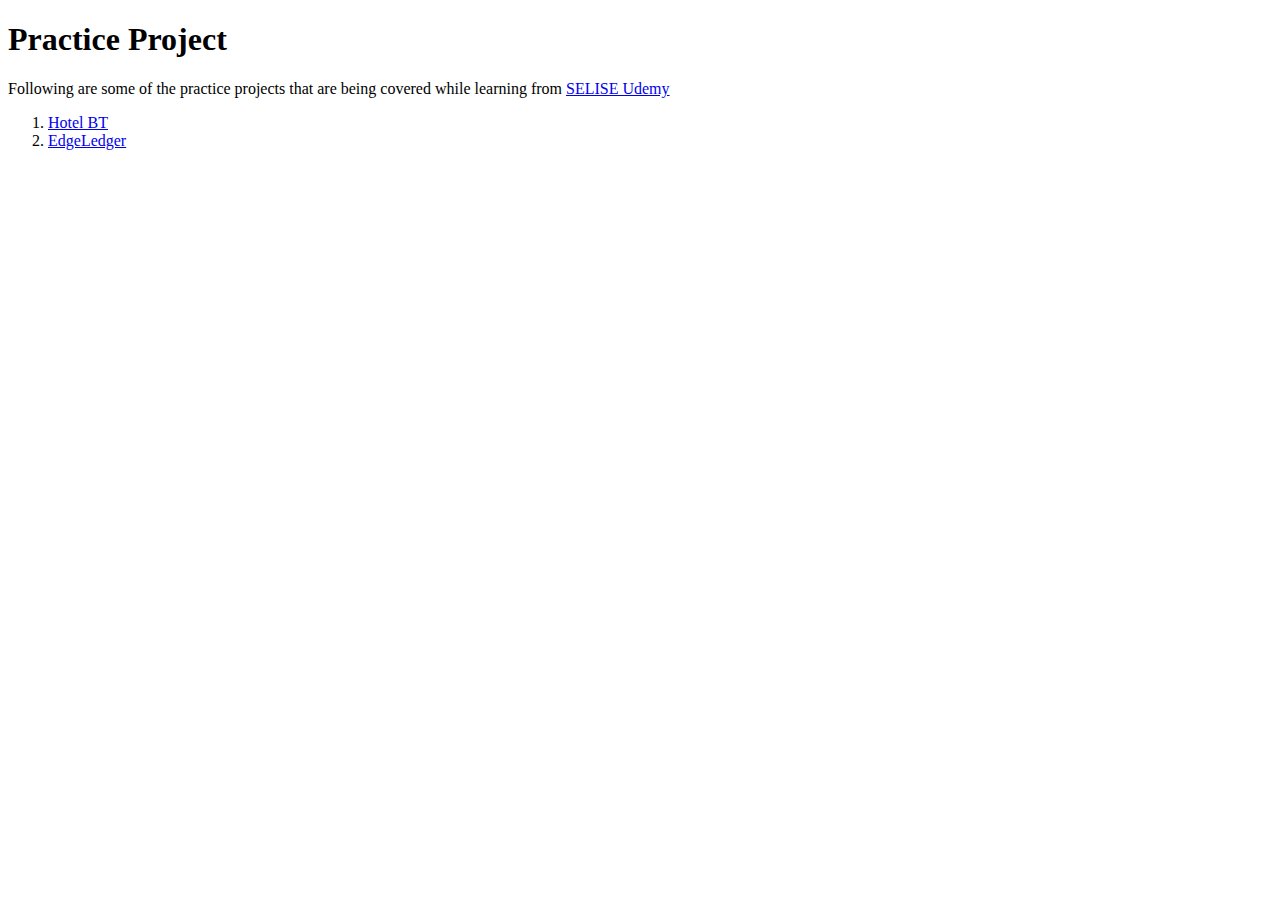
<file: index.html>
<!DOCTYPE html>
<html lang="en">
<head>
  <meta charset="UTF-8">
  <meta name="viewport" content="width=device-width, initial-scale=1.0">
  <title>Practice Projects</title>
</head>
<body>
  <h1>Practice Project</h1>
  <p>Following are some of the practice projects that are being covered while learning from <a href="https://selise.udemy.com/course/modern-html-css-from-the-beginning/learn/lecture/13285198#overview" target="_blank" rel="noopener noreferrer">SELISE Udemy</a></p>

  <ol>
    <li><a href="./pratice/index.html"> Hotel BT</a></li>
    <li><a href="./edgeleger/index.html"> EdgeLedger</a></li>
  </ol>
</body>
</html>
</file>
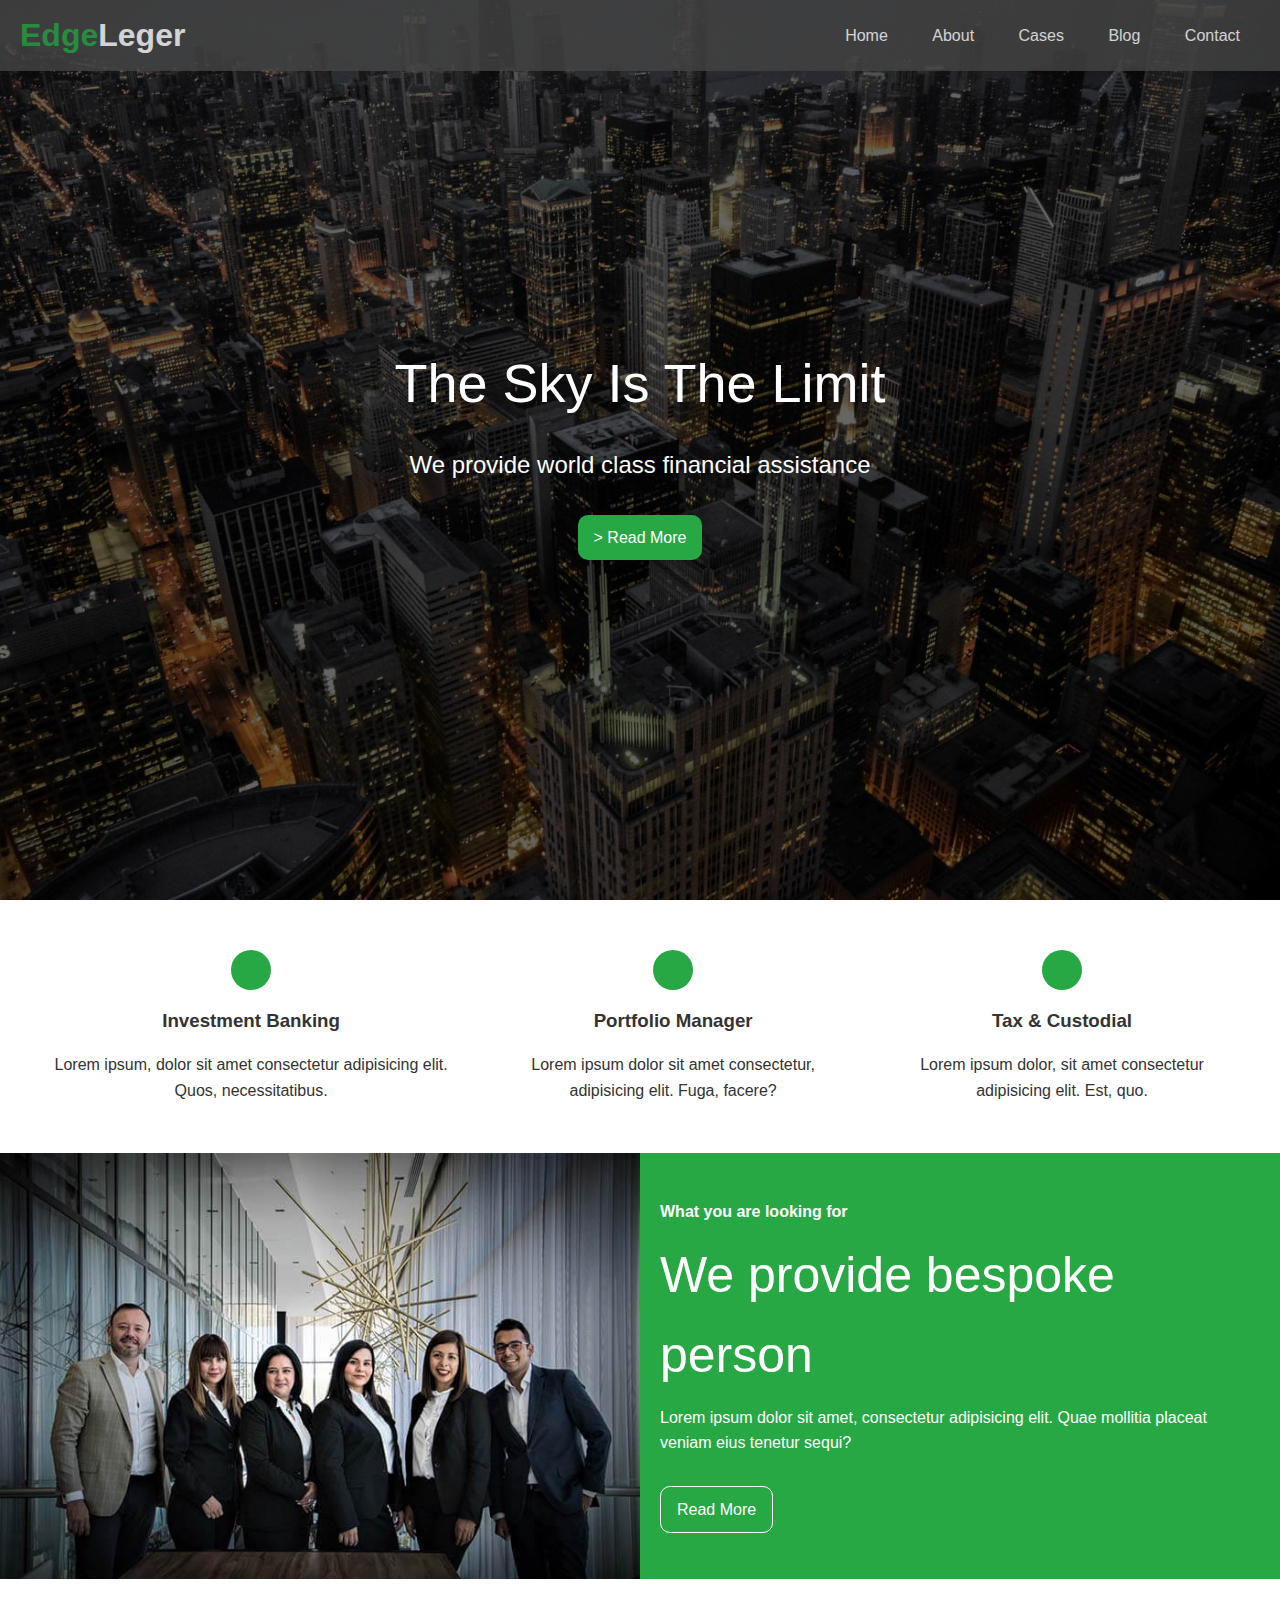
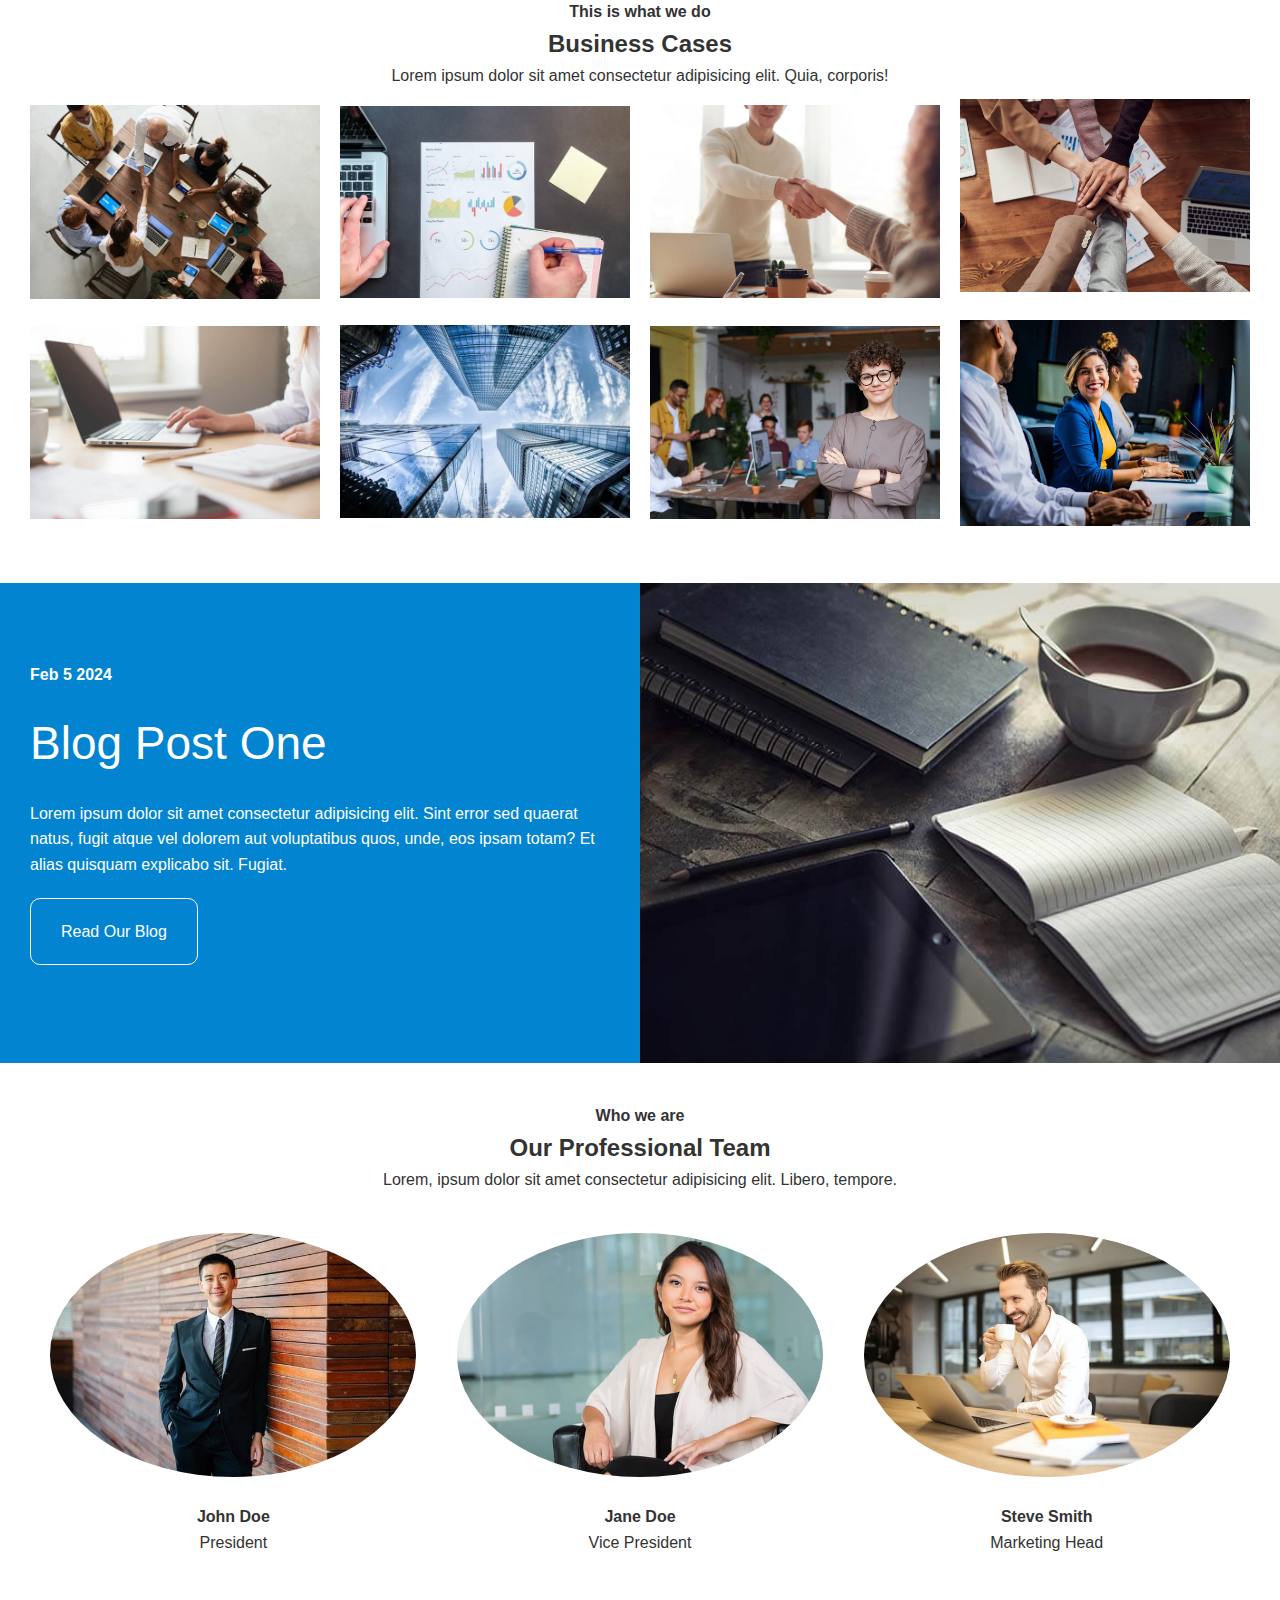
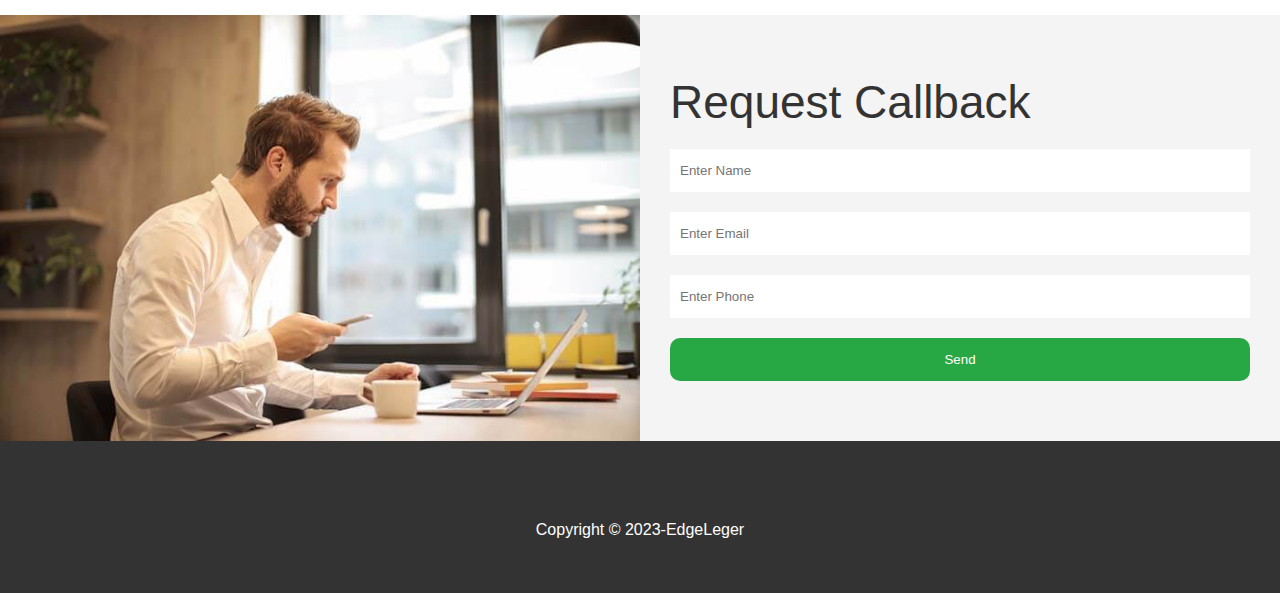
<file: edgeleger/index.html>
<!DOCTYPE html>
<html lang="en">
  <head>
    <meta charset="UTF-8" />
    <meta name="viewport" content="width=device-width, initial-scale=1.0" />
    <link
      rel="stylesheet"
      href="https://cdnjs.cloudflare.com/ajax/libs/font-awesome/5.13.0/css/all.min.css"
      integrity="sha256-h20CPZ0QyXlBuAw7A+KluUYx/3pK+c7lYEpqLTlxjYQ="
      crossorigin="anonymous"
    />
    <link rel="stylesheet" href="./css/style.css" />
    <link rel="stylesheet" href="./css/util.css" />
    <title>EdgeLeger</title>
  </head>
  <body>
    <header id="page-header">
      <div class="navbar top-header z-10" id="header">
        <h1
          ><span class="text-primary"
            ><i class="fas fa-book-open"></i> Edge</span
          >Leger</h1
        >
        <nav>
          <ul>
            <li><a href="#page-header">Home</a></li>
            <li><a href="#about">About</a></li>
            <li><a href="#cases">Cases</a></li>
            <li><a href="#blog">Blog</a></li>
            <li><a href="#contact">Contact</a></li>
          </ul>
        </nav>
      </div>
      <div id="home">
        <p class="title">The Sky Is The Limit</p>
        <p>We provide world class financial assistance</p>
        <a href="#about" class="btn bg-primary text-white"> &gt; Read More</a>
      </div>
    </header>
    <main>
      <section id="about">
        <div>
          <i class="fa fa-university fa-2x"> </i>
          <h3> Investment Banking </h3>
          <p
            >Lorem ipsum, dolor sit amet consectetur adipisicing elit. Quos,
            necessitatibus.</p
          >
        </div>
        <div>
          <i class="fa fa-book-reader fa-2x"> </i>
          <h3> Portfolio Manager </h3>
          <p
            >Lorem ipsum dolor sit amet consectetur, adipisicing elit. Fuga,
            facere?</p
          >
        </div>
        <div>
          <i class="fa fa-pencil-alt fa-2x"> </i>
          <h3> Tax & Custodial </h3>
          <p
            >Lorem ipsum dolor, sit amet consectetur adipisicing elit. Est,
            quo.</p
          >
        </div>
      </section>
      <section id="people">
        <img src="./image_resources/home/people.jpg" alt="" />
        <div>
          <h4>What you are looking for</h4>
          <h2>We provide bespoke person</h2>
          <p>
            Lorem ipsum dolor sit amet, consectetur adipisicing elit. Quae
            mollitia placeat veniam eius tenetur sequi?</p
          >
          <a href="#" class="btn bg-primary text-white border-white">
            Read More</a
          >
        </div>
      </section>
      <section id="cases">
        <h4>This is what we do</h4>
        <h2>Business Cases</h2>
        <p
          >Lorem ipsum dolor sit amet consectetur adipisicing elit. Quia,
          corporis!</p
        >
        <div>
          <div class="column">
            <a href=""
              ><img src="./image_resources/cases/cases1.jpg" alt="" /></a
            ><a href=""
              ><img src="./image_resources/cases/cases2.jpg" alt=""
            /></a>
          </div>
          <div class="column">
            <a href=""
              ><img src="./image_resources/cases/cases3.jpg" alt="" /></a
            ><a href=""
              ><img src="./image_resources/cases/cases4.jpg" alt=""
            /></a>
          </div>
          <div class="column">
            <a href=""
              ><img src="./image_resources/cases/cases5.jpg" alt="" /></a
            ><a href=""
              ><img src="./image_resources/cases/cases6.jpg" alt=""
            /></a>
          </div>
          <div class="column">
            <a href=""
              ><img src="./image_resources/cases/cases7.jpg" alt="" /></a
            ><a href=""
              ><img src="./image_resources/cases/cases8.jpg" alt=""
            /></a>
          </div>
        </div>
      </section>
      <section id="blog" class="bg-blue">
        <div id="post-1">
          <h4>Feb 5 2024</h4>
          <h2>Blog Post One</h2>
          <p
            >Lorem ipsum dolor sit amet consectetur adipisicing elit. Sint error
            sed quaerat natus, fugit atque vel dolorem aut voluptatibus quos,
            unde, eos ipsam totam? Et alias quisquam explicabo sit. Fugiat.</p
          >
          <a href="#" class="btn border-white bg-blue">Read Our Blog</a>
        </div>
        <img src="./image_resources/home/blog.jpg" alt="" />
      </section>
      <section id="teams">
        <h4>Who we are</h4>
        <h2>Our Professional Team </h2>
        <p
          >Lorem, ipsum dolor sit amet consectetur adipisicing elit. Libero,
          tempore.</p
        >
        <div id="team-members">
          <div>
            <img src="./image_resources/team/person1.jpg" alt="" />
            <h4>John Doe</h4>
            <p>President</p>
          </div>
          <div>
            <img src="./image_resources/team/person2.jpg" alt="" />
            <h4>Jane Doe</h4>
            <p>Vice President</p>
          </div>
          <div>
            <img src="./image_resources/team/person3.jpg" alt="" />
            <h4>Steve Smith</h4>
            <p>Marketing Head</p>
          </div>
        </div>
      </section>
      <section id="contact">
        <img src="./image_resources/home/contact.jpg" alt="" />
        <form action="">
          <div>
            <p>Request Callback</p>
            <div>
              <input type="text" placeholder="Enter Name" class="border-none" />
            </div>
            <div>
              <input
                type="text"
                placeholder="Enter Email"
                class="border-none"
              />
            </div>
            <div>
              <input
                type="text"
                placeholder="Enter Phone"
                class="border-none"
              />
            </div>
            <div>
              <input
                type="button"
                value="Send"
                class="btn border-none bg-primary text-white"
              />
            </div>
          </div>
        </form>
      </section>
      <footer>
        <div
          ><i class="fab fa-facebook fa-2x"></i><i class="fab fa-twitter fa-2x"></i><i class="fab fa-youtube fa-2x"></i
          ><i class="fab fa-linkedin fa-2x"></i
        ></div>
        <p>Copyright &copy; 2023-EdgeLeger</p>
      </footer>
    </main>
    <script>
      const header = document.getElementById("header");
      function getHeaderColor() {
        if (window.pageYOffset < 100) {
          header.classList.remove("top-header");
          header.style.transform = "translateY(-20px)";
        } else {
          header.classList.add("top-header");
          setTimeout(() => {
            header.style.transform = "translateY(0px)";
          }, 200);
        }
      }
      window.addEventListener("scroll", getHeaderColor);
    </script>
  </body>
</html>
</file>
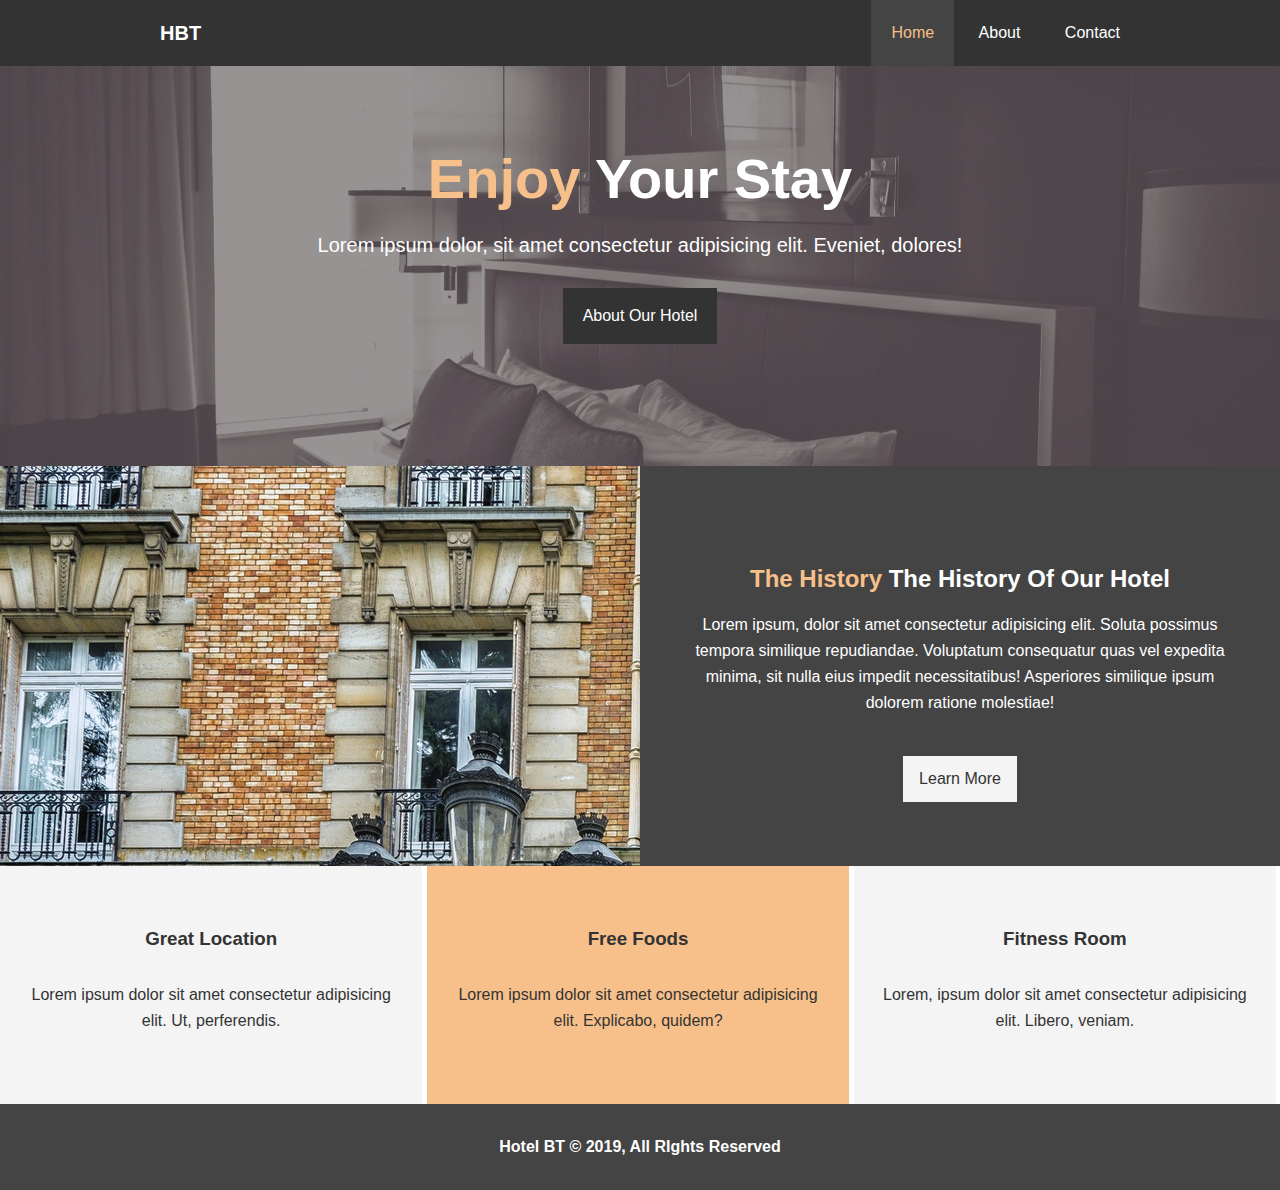
<file: pratice/index.html>
<!DOCTYPE html>
<html lang="en">
  <head>
    <meta charset="UTF-8" />
    <meta name="viewport" content="width=device-width, initial-scale=1.0" />
    <link
      rel="stylesheet"
      href="https://use.fontawesome.com/releases/v5.6.1/css/all.css"
      integrity="sha384-gfdkjb5BdAXd+lj+gudLWI+BXq4IuLW5IT+brZEZsLFm++aCMlF1V92rMkPaX4PP"
      crossorigin="anonymous"
    />
    <link rel="stylesheet" href="./css/style.css" />
    <link rel="stylesheet" media='screen and (max-width:678px)' href="./css/mobile.css">
    <title>Hotel BT | Welcome</title>
  </head>
  <body>
    <header id="main-header">
      <div class="container">
        <h1 class="logo">HBT</h1>
        <ul>
          <li><a href="./index.html" class="text-primary current">Home</a></li>
          <li><a href="./about.html">About</a></li>
          <li><a href="./contact.html">Contact</a></li>
        </ul>
      </div>
    </header>
    <main>
      <section id="testimonial">
        <div class="container">
          <div class="testimonial-content">
            <h1><span class="text-primary"> Enjoy</span> Your Stay</h1>
            <p
              >Lorem ipsum dolor, sit amet consectetur adipisicing elit.
              Eveniet, dolores!</p
            >
            <a class="btn" href="./about.html">About Our Hotel</a>
          </div>
        </div>
      </section>
      <section id="home">
        <div class="img">
        </div>
        <div class="home-content">
          <h2
            ><span class="text-primary">The History </span>The History Of Our
            Hotel</h2
          >
          <p class="m-20"
            >Lorem ipsum, dolor sit amet consectetur adipisicing elit. Soluta
            possimus tempora similique repudiandae. Voluptatum consequatur quas
            vel expedita minima, sit nulla eius impedit necessitatibus!
            Asperiores similique ipsum dolorem ratione molestiae!</p
          >
          <a href="#" class="btn bg-gray py-10 px-16 m-20"> Learn More</a>
        </div>
      </section>
      <div class="clear"></div>
      <section id="home-info">
        <div class='box col-span-3 bg-gray'>
          <i class="fas fa-hotel fa-3x"></i>
          <h3>Great Location</h3>
          <p>Lorem ipsum dolor sit amet consectetur adipisicing elit. Ut, perferendis.</p>
        </div>
        <div class='box col-span-3 bg-primary'><i class="fas fa-utensils fa-3x"></i>
        <h3>Free Foods</h3>
        <p>Lorem ipsum dolor sit amet consectetur adipisicing elit. Explicabo, quidem?</p>
      </div>
        <div class='box col-span-3 bg-gray'><i class="fas fa-dumbbell fa-3x"></i>
        <h3>Fitness Room</h3>
        <p>Lorem, ipsum dolor sit amet consectetur adipisicing elit. Libero, veniam.</p>
        </div>
      </section>
    </main>
    <div class="clear"></div>
    <footer class="footer">
      <strong>Hotel BT &copy; 2019, All RIghts Reserved</strong>
    </footer>
  </body>
</html>
</file>
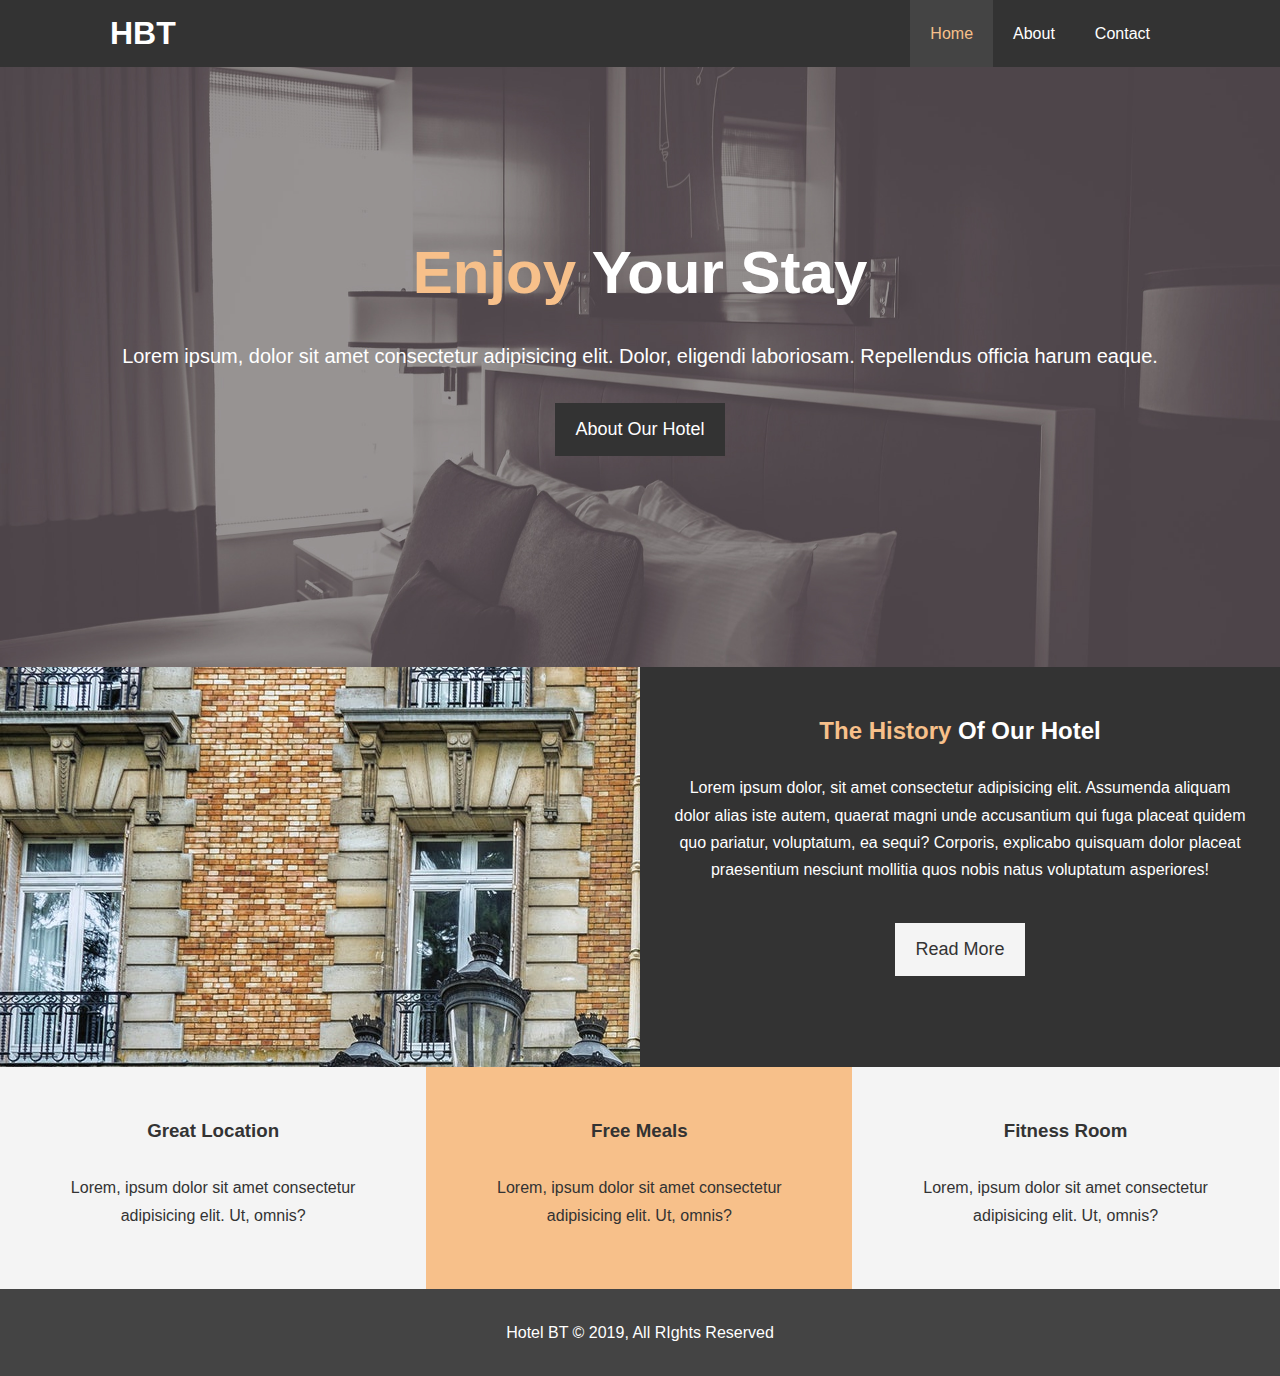
<file: completed_hotel_website/hotel_website/index.html>
<!DOCTYPE html>
<html lang="en">
<head>
  <meta charset="UTF-8">
  <meta name="viewport" content="width=device-width, initial-scale=1.0">
  <meta http-equiv="X-UA-Compatible" content="ie=edge">
  <meta name="description" content="Welcome to the most extraordinary hotel in Boston Massachusetts">
  <meta name="keywords" content="hotel,boston hotel,new england hotel">
  <link rel="stylesheet" href="https://use.fontawesome.com/releases/v5.6.1/css/all.css" integrity="sha384-gfdkjb5BdAXd+lj+gudLWI+BXq4IuLW5IT+brZEZsLFm++aCMlF1V92rMkPaX4PP" crossorigin="anonymous">
  <link rel="stylesheet" href="css/style.css">
  <title>Hotel BT | Welcome</title>
</head>
<body>
  <header>
    <nav id="navbar">
      <div class="container">
        <h1 class="logo"><a href="index.html">HBT</a></h1>
        <ul>
          <li><a class="current" href="index.html">Home</a></li>
          <li><a href="about.html">About</a></li>
          <li><a href="contact.html">Contact</a></li>
        </ul>
      </div>
    </nav>

    <div id="showcase">
      <div class="container">
        <div class="showcase-content">
          <h1><span class="text-primary">Enjoy</span> Your Stay</h1>
          <p class="lead">Lorem ipsum, dolor sit amet consectetur adipisicing elit. Dolor, eligendi laboriosam. Repellendus officia harum eaque.</p>
          <a class="btn" href="about.html">About Our Hotel</a>
        </div>
      </div>
    </div>
  </header>

  <section id="home-info" class="bg-dark">
    <div class="info-img"></div>
    <div class="info-content">
      <h2><span class="text-primary">The History</span> Of Our Hotel</h2>
      <p>
          Lorem ipsum dolor, sit amet consectetur adipisicing elit. Assumenda
          aliquam dolor alias iste autem, quaerat magni unde accusantium qui
          fuga placeat quidem quo pariatur, voluptatum, ea sequi? Corporis,
          explicabo quisquam dolor placeat praesentium nesciunt mollitia quos
          nobis natus voluptatum asperiores!
      </p>
      <a href="about.html" class="btn btn-light">Read More</a>
    </div>
  </section>

  <section id="features">
    <div class="box bg-light">
      <i class="fas fa-hotel fa-3x"></i>
      <h3>Great Location</h3>
      <p>Lorem, ipsum dolor sit amet consectetur adipisicing elit. Ut, omnis?</p>
    </div>
    <div class="box bg-primary">
        <i class="fas fa-utensils fa-3x"></i>
        <h3>Free Meals</h3>
        <p>Lorem, ipsum dolor sit amet consectetur adipisicing elit. Ut, omnis?</p>
    </div>
    <div class="box bg-light">
        <i class="fas fa-dumbbell fa-3x"></i>
        <h3>Fitness Room</h3>
        <p>Lorem, ipsum dolor sit amet consectetur adipisicing elit. Ut, omnis?</p>
    </div>
  </section>

  <div class="clr"></div>

  <footer id="main-footer">
    <p>Hotel BT &copy; 2019, All RIghts Reserved</p>
  </footer>
</body>
</html>
</file>
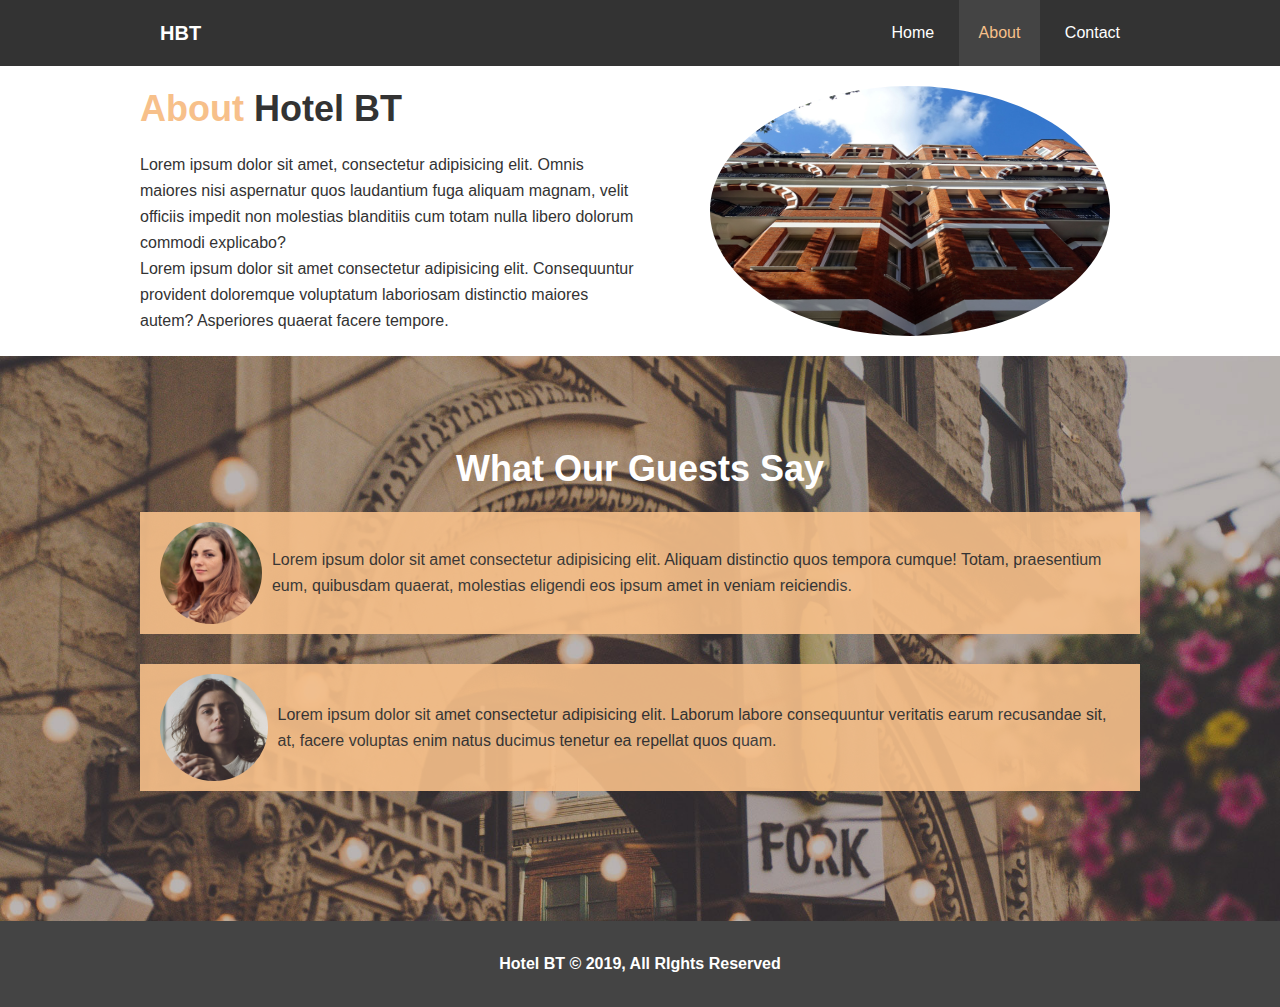
<file: pratice/about.html>
<!DOCTYPE html>
<html lang="en">
  <head>
    <meta charset="UTF-8" />
    <meta name="viewport" content="width=device-width, initial-scale=1.0" />
    <link
      rel="stylesheet"
      href="https://use.fontawesome.com/releases/v5.6.1/css/all.css"
      integrity="sha384-gfdkjb5BdAXd+lj+gudLWI+BXq4IuLW5IT+brZEZsLFm++aCMlF1V92rMkPaX4PP"
      crossorigin="anonymous"
    />
    <link rel="stylesheet" href="./css/style.css" />
    <title>Hotel BT | about</title>
  </head>
  <body>
    <header id="main-header">
      <div class="container">
        <h1 class="logo">HBT</h1>
        <ul>
          <li><a href="./index.html">Home</a></li>
          <li><a href="./about.html" class="text-primary current">About</a></li>
          <li><a href="./contact.html">Contact</a></li>
        </ul>
      </div>
    </header>
    <main>
      <section id="about-hotel" class="bg-gray">
        <div class="container">
          <div class="about-content">
            <h1><span class="text-primary">About</span> Hotel BT</h1>
            <p
              >Lorem ipsum dolor sit amet, consectetur adipisicing elit. Omnis
              maiores nisi aspernatur quos laudantium fuga aliquam magnam, velit
              officiis impedit non molestias blanditiis cum totam nulla libero
              dolorum commodi explicabo?</p
            >
            <p
              >Lorem ipsum dolor sit amet consectetur adipisicing elit.
              Consequuntur provident doloremque voluptatum laboriosam distinctio
              maiores autem? Asperiores quaerat facere tempore.</p
            >
          </div>
          <div class="about-img">
            <img
              src="./images//photo-2.jpg"
              alt="hotel"
              width="100%"
              height="100%"
              sizes="100%"
            />
          </div>
        </div>
      </section>
      <div class='clear'></div>
      <section id="reviews">
        <div class="container">
          <div class="review-content">
            <h2>What Our Guests Say</h2>
            <div class="reviewer bg-primary">
              <img src="./images/person-1.jpg" alt="person-1" width='100' />
              <p
                >Lorem ipsum dolor sit amet consectetur adipisicing elit.
                Aliquam distinctio quos tempora cumque! Totam, praesentium eum,
                quibusdam quaerat, molestias eligendi eos ipsum amet in veniam
                reiciendis.</p
              >
            </div>
            <div class="reviewer bg-primary"
              ><img src="./images//person-2.jpg" alt="person-2" width='100' />
              <p
                >Lorem ipsum dolor sit amet consectetur adipisicing elit.
                Laborum labore consequuntur veritatis earum recusandae sit, at,
                facere voluptas enim natus ducimus tenetur ea repellat quos
                quam.</p
              ></div
            >
          </div>
        </div>
      </section>
    </main>
    <div class="clear"></div>
    <footer class="footer">
      <strong>Hotel BT &copy; 2019, All RIghts Reserved</strong>
    </footer>
  </body>
</html>
</file>
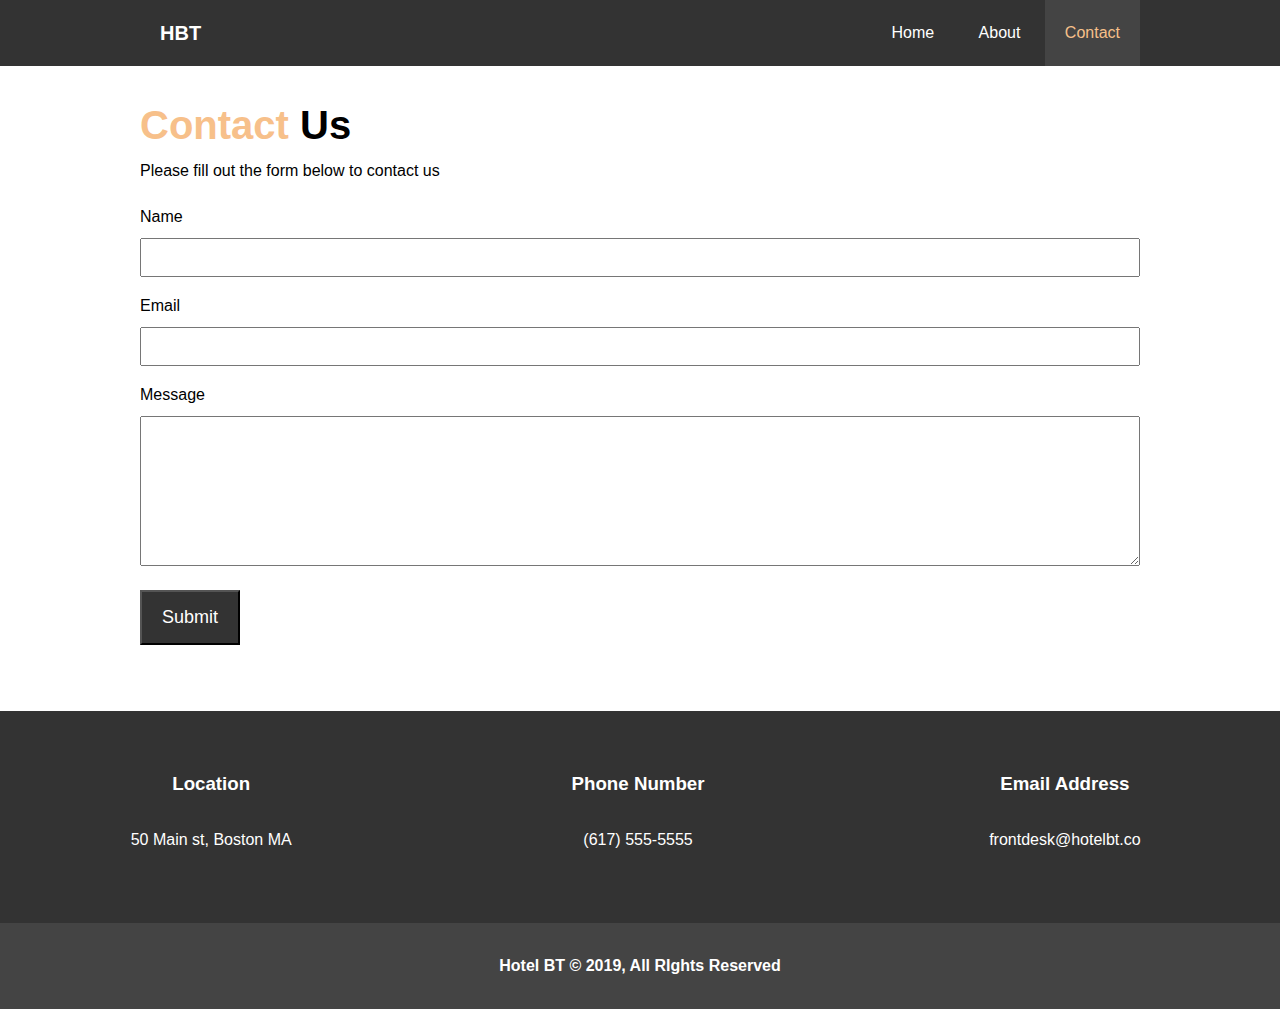
<file: pratice/contact.html>
<!DOCTYPE html>
<html lang="en">
  <head>
    <meta charset="UTF-8" />
    <meta name="viewport" content="width=device-width, initial-scale=1.0" />
    <link
      rel="stylesheet"
      href="https://use.fontawesome.com/releases/v5.6.1/css/all.css"
      integrity="sha384-gfdkjb5BdAXd+lj+gudLWI+BXq4IuLW5IT+brZEZsLFm++aCMlF1V92rMkPaX4PP"
      crossorigin="anonymous"
    />
    <link rel="stylesheet" href="./css/style.css" />
    <title>Hotel BT | Contact</title>
  </head>
  <body>
    <header id="main-header">
      <div class="container">
        <h1 class="logo">HBT</h1>
        <ul>
          <li><a href="./index.html">Home</a></li>
          <li><a href="./about.html">About</a></li>
          <li
            ><a href="./contact.html" class="text-primary current"
              >Contact</a
            ></li
          >
        </ul>
      </div>
    </header>
    <main>
      <div class="container">
        <div class="contact-content">
          <h1><span class="text-primary">Contact</span> Us</h1>
          <p>Please fill out the form below to contact us</p>
          <form action="#">
            <div class="input-container">
              <label for="name"> Name</label>
              <input type="text" name="name" id="name" class="user-input" />
            </div>
            <div class="input-container">
              <label for="email"> Email</label>
              <input type="email" name="email" id="email" class="user-input" />
            </div>
            <div class="input-container">
              <label for="mesage"> Message</label>
              <textarea
                name="message"
                id="message"
                class="user-input"
              ></textarea>
            </div>
            <button type="submit" class="btn">Submit</button>
          </form>
        </div>
      </div>
      <div class="clear"></div>
      <section id="home-info" class='bg-dark' >
        <div class="box col-span-3 bg-dark">
          <i class="fas fa-hotel fa-3x"></i>
          <h3>Location</h3>
          <p>50 Main st, Boston MA</p>
        </div>
        <div class="box col-span-3 bg-dark">
          <i class="fas fa-phone fa-3x"></i>
              <h3>Phone Number</h3>
              <p>(617) 555-5555</p>
        </div>
        <div class="box col-span-3 bg-dark"
          >
          <i class="fas fa-envelope fa-3x"></i>
              <h3>Email Address</h3>
              <p>frontdesk@hotelbt.co</p>
        </div>
      </section>
    </main>
    <div class="clear"></div>
    <footer class="footer">
      <strong>Hotel BT &copy; 2019, All RIghts Reserved</strong>
    </footer>
  </body>
</html>
</file>
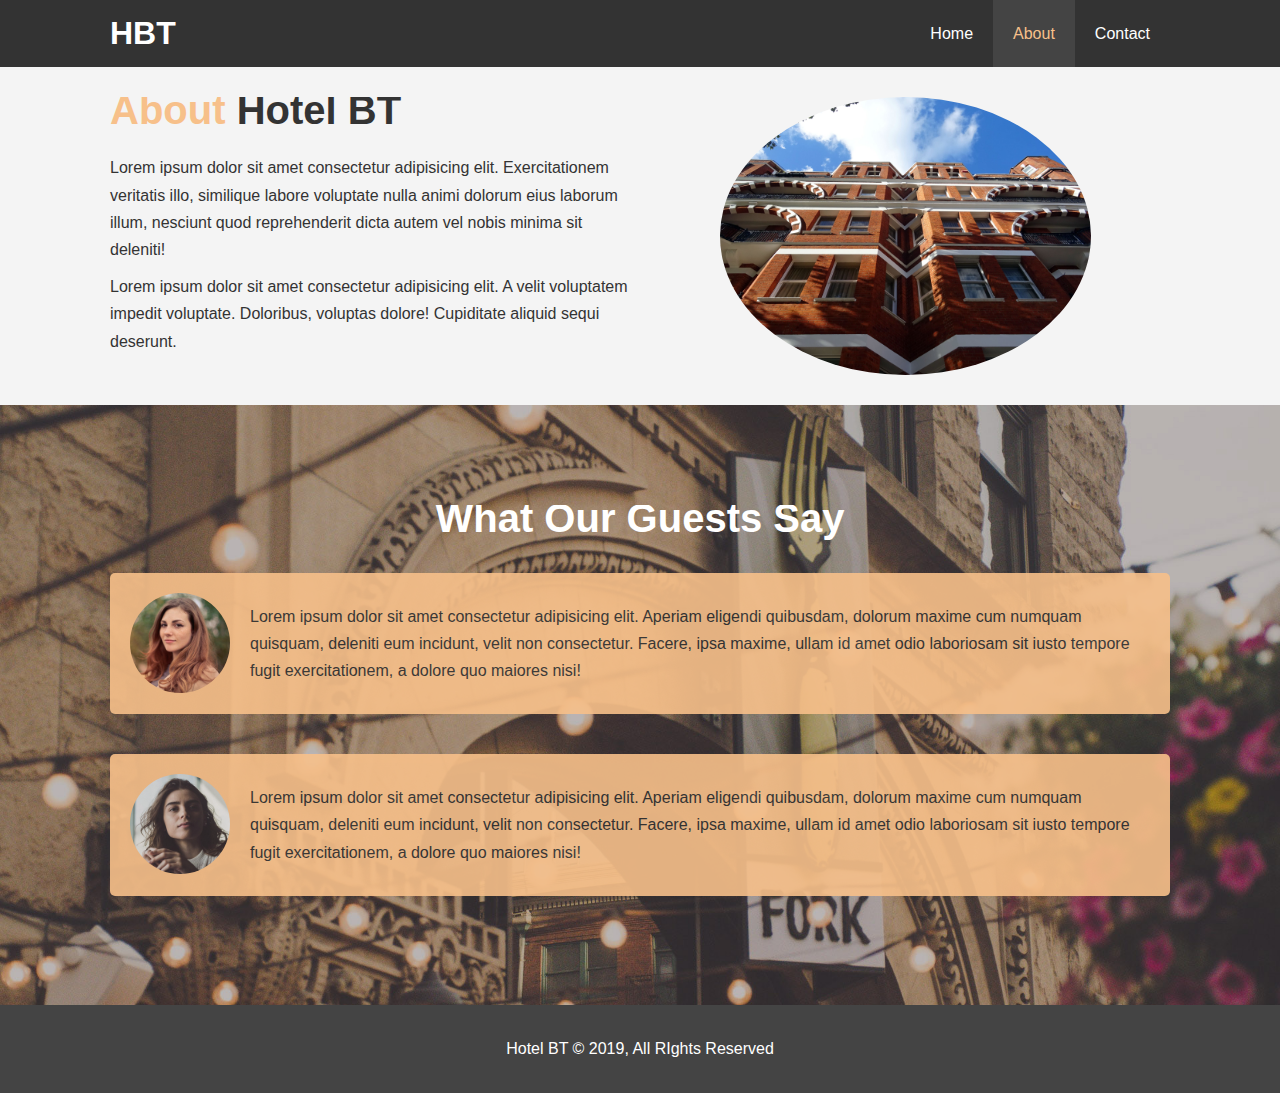
<file: completed_hotel_website/hotel_website/about.html>
<!DOCTYPE html>
<html lang="en">
<head>
  <meta charset="UTF-8">
  <meta name="viewport" content="width=device-width, initial-scale=1.0">
  <meta http-equiv="X-UA-Compatible" content="ie=edge">
  <meta name="description" content="Welcome to the most extraordinary hotel in Boston Massachusetts">
  <meta name="keywords" content="hotel,boston hotel,new england hotel">
  <link rel="stylesheet" href="css/style.css">
  <title>Hotel BT | About</title>
</head>
<body>
  <header>
    <nav id="navbar">
      <div class="container">
        <h1 class="logo"><a href="index.html">HBT</a></h1>
        <ul>
          <li><a href="index.html">Home</a></li>
          <li><a class="current" href="about.html">About</a></li>
          <li><a href="contact.html">Contact</a></li>
        </ul>
      </div>
    </nav>
  </header>

  <section id="about-info" class="bg-light py-3">
    <div class="container">
      <div class="info-left">
        <h1 class="l-heading"><span class="text-primary">About</span> Hotel BT</h1>
        <p>Lorem ipsum dolor sit amet consectetur adipisicing elit. Exercitationem veritatis illo, similique labore voluptate nulla animi dolorum eius laborum illum, nesciunt quod reprehenderit dicta autem vel nobis minima sit deleniti!</p>
        <p>Lorem ipsum dolor sit amet consectetur adipisicing elit. A velit voluptatem impedit voluptate. Doloribus, voluptas dolore! Cupiditate aliquid sequi deserunt.</p>
      </div>
      <div class="info-right">
        <img src="./img/photo-2.jpg" alt="hotel">
      </div>
    </div>
  </section>

  <div class="clr"></div>

  <section id="testimonials" class="py-3">
    <div class="container">
      <h2 class="l-heading">What Our Guests Say</h2>
      <div class="testimonial bg-primary">
        <img src="./img/person-1.jpg" alt="Samantha">
        <p>Lorem ipsum dolor sit amet consectetur adipisicing elit. Aperiam eligendi quibusdam, dolorum maxime cum numquam quisquam, deleniti eum incidunt, velit non consectetur. Facere, ipsa maxime, ullam id amet odio laboriosam sit iusto tempore fugit exercitationem, a dolore quo maiores nisi!</p>
      </div>

      <div class="testimonial bg-primary">
          <img src="./img/person-2.jpg" alt="Jen">
          <p>Lorem ipsum dolor sit amet consectetur adipisicing elit. Aperiam eligendi quibusdam, dolorum maxime cum numquam quisquam, deleniti eum incidunt, velit non consectetur. Facere, ipsa maxime, ullam id amet odio laboriosam sit iusto tempore fugit exercitationem, a dolore quo maiores nisi!</p>
        </div>
    </div>
  </section>

  <footer id="main-footer">
    <p>Hotel BT &copy; 2019, All RIghts Reserved</p>
  </footer>
</body>
</html>
</file>
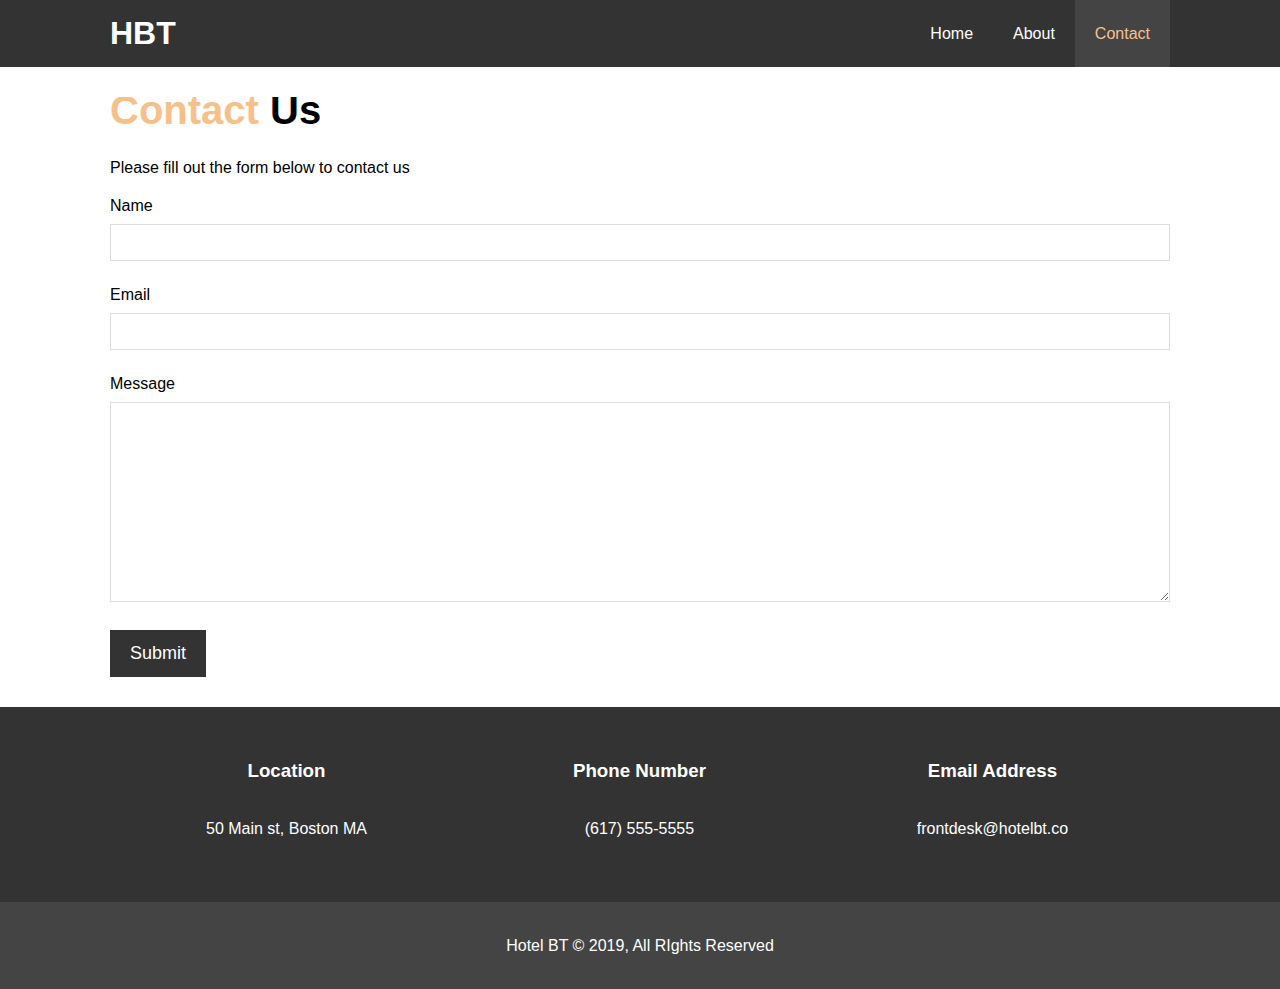
<file: completed_hotel_website/hotel_website/contact.html>
<!DOCTYPE html>
<html lang="en">
<head>
  <meta charset="UTF-8">
  <meta name="viewport" content="width=device-width, initial-scale=1.0">
  <meta http-equiv="X-UA-Compatible" content="ie=edge">
  <meta name="description" content="Welcome to the most extraordinary hotel in Boston Massachusetts">
  <meta name="keywords" content="hotel,boston hotel,new england hotel">
  <link rel="stylesheet" href="https://use.fontawesome.com/releases/v5.6.1/css/all.css" integrity="sha384-gfdkjb5BdAXd+lj+gudLWI+BXq4IuLW5IT+brZEZsLFm++aCMlF1V92rMkPaX4PP" crossorigin="anonymous">
  <link rel="stylesheet" href="css/style.css">
  <title>Hotel BT | Contact</title>
</head>
<body>
  <header>
    <nav id="navbar">
      <div class="container">
        <h1 class="logo"><a href="index.html">HBT</a></h1>
        <ul>
          <li><a href="index.html">Home</a></li>
          <li><a href="about.html">About</a></li>
          <li><a class="current" href="contact.html">Contact</a></li>
        </ul>
      </div>
    </nav>
  </header>

  <section id="contact-form" class="py-3">
    <div class="container">
      <h1 class="l-heading"><span class="text-primary">Contact</span> Us</h1>
      <p>Please fill out the form below to contact us</p>
      <form action="process.php">
        <div class="form-group">
          <label for="name">Name</label>
          <input type="text" name="name" id="name">
        </div>
        <div class="form-group">
          <label for="email">Email</label>
          <input type="email" name="email" id="email">
        </div>
        <div class="form-group">
          <label for="message">Message</label>
          <textarea name="message" id="message"></textarea>
        </div>
        <button type="submit" class="btn">Submit</button>
      </form>
    </div>
  </section>

  <section id="contact-info" class="bg-dark">
    <div class="container">
        <div class="box">
            <i class="fas fa-hotel fa-3x"></i>
            <h3>Location</h3>
            <p>50 Main st, Boston MA</p>
          </div>
          <div class="box">
              <i class="fas fa-phone fa-3x"></i>
              <h3>Phone Number</h3>
              <p>(617) 555-5555</p>
          </div>
          <div class="box">
              <i class="fas fa-envelope fa-3x"></i>
              <h3>Email Address</h3>
              <p>frontdesk@hotelbt.co</p>
          </div>
    </div>
  </section>

  <footer id="main-footer">
    <p>Hotel BT &copy; 2019, All RIghts Reserved</p>
  </footer>
</body>
</html>
</file>
<file: edgeleger/css/style.css>
* {
  box-sizing: border-box;
  margin: 0;
  padding: 0;
}
body {
  font-family: "Open Sans", sans-serif;
  background: #fff;
  color: #333;
  line-height: 1.6;
  position: relative;
}
.navbar {
  top: 0px;
  display: flex;
  align-items: center;
  justify-content: space-between;
  padding: 10px 20px;
  opacity: 0.8;
  width: 100%;
  position: fixed;
}
.top-header {
  background: #444;
}

header {
  background: url("../image_resources/home/showcase.jpg") no-repeat center
    center/cover;
  position: relative;
  color: #fff;
  height: 100vh;
  display: flex;
  flex-direction: column;
  justify-content: center;
}

header::before {
  content: "";
  position: absolute;
  top: 0;
  left: 0;
  width: 100%;
  height: 100%;
  background: rgba(0, 0, 0, 0.6);
}

header h1,
header ul li {
  display: inline;
  color: #fff;
}
header nav a {
  text-decoration: none;
  color: #fff;
  padding: 16px 20px;
}
header a:hover {
  border-bottom: #28a745 2px solid;
}
header nav {
  position: right;
}
header * {
  position: relative;
  z-index: 1;
}

#home {
  display: flex;
  flex-direction: column;
  align-items: center;
  justify-content: center;
}
#home .title {
  font-size: 54px;
  margin: 0px;
}
#home a:hover {
  border: none;
  background: #217434;
}
#home p {
  margin: 20px 0px 30px;
  font-size: 24px;
}
#about {
  padding: 30px;
  display: flex;
}
#about div {
  display: flex;
  flex-direction: column;
  align-items: center;
  padding: 20px;
  text-align: center;
}
#about div h3 {
  margin: 16px 0px;
}
#about div i {
  border-radius: 50%;
  color: #fff;
  background: #28a745;
  padding: 20px;
}
#people {
  display: flex;
}
#people img{
  max-width:50%
}
#people div {
  padding: 20px;
  display: flex;
  flex-direction: column;
  justify-content: center;
  color: #fff;
  background: #28a745;
}
#people h2 {
  font-weight: 100;
  font-size: 50px;
  padding: 10px 0;
}
#people a {
  width: max-content;
  margin-top: 30px;
}

#cases {
  padding: 20px 20px 40px;
  display: flex;
  flex-direction: column;
  align-items: center;
}

#cases div {
  display: inline-flex;
  justify-content: center;
  width: 100%;
}
#cases a {
  display: inline-block;
  min-width: 200px;
  min-height: 180px;
  margin: 10px;
  overflow: hidden;
}
#cases a img {
  width: 100%;
}

#blog {
  display: flex;
}
#post-1 {
  display: flex;
  flex-direction: column;
  justify-content: center;
  flex: 1;
}
#blog img {
  width: 50%;
}

#post-1 {
  padding: 30px;
  color: #fff;
}
#post-1 h2 {
  font-weight: 100;
  font-size: 46px;
  padding: 20px 0px;
}
#post-1 a {
  color: #fff;
  width: max-content;
  margin: 20px 0px;
  padding: 20px 30px;
}

#teams {
  padding: 40px 30px;
  text-align: center;
}

#team-members {
  display: flex;
  margin: 20px 0px;
}
#team-members img {
  width: 90%;
  margin: 20px;
  border-radius: 50%;
}
#contact {
  display: flex;
}
#contact img{
  max-width:50%;
}
#contact form {
  display: flex;
  background: #f4f4f4;
  width: 100%;
  flex-direction: column;
  padding: 30px;
  justify-content: center;
}
#contact form input {
  width: 100%;
  margin: 10px 0px;
  padding: 14px 10px;
}
#contact form input:focus {
  outline-color: #28a745;
}
#contact form p {
  font-size: 46px;
  font-weight: 100;
}

footer {
  display: flex;
  flex-direction: column;
  align-items: center;
  background: #333;
  color: #fff;
  padding: 50px;
  width:100%
}
footer i {
  padding: 10px;
}

@media (max-width: 768px) {
  .navbar {
    flex-direction: column;
    width:100%
  }
  #about {flex-direction:column;}
  #people{flex-direction:column}
  #cases div{display:block}
  #team-members {flex-direction:column}
  #contact{flex-direction:column}
  #blog{flex-direction:column-reverse;}
  #blog img{
    width:100%
  }
}
@media(max-width:480px){
  *{display:none}
}
</file>
<file: edgeleger/css/util.css>
.text-primary {
  color: #28a745;
}
.text-white {
  color: #fff;
}
.bg-primary {
  background: #28a745;
}
.bg-blue{
  background:#0284d0;
}
.z-10 {
  z-index: 10;
}
.btn {
  text-decoration: none;
  border-radius: 10px;
  padding: 10px 16px;
}
.border-white{
  border:#fff 1px solid
}
.border-none{
  border:0px
}
.column{
  display:flex;
  flex-direction:column;
  align-items:center;
}
</file>
<file: pratice/css/style.css>
* {
  margin: 0;
  padding: 0;
  box-sizing: border-box;
}
html,
body {
  font-family: "Segoe UI", Tahoma, Geneva, Verdana, sans-serif;
  line-height: 26px;
}

.container {
  max-width: 1000px;
  margin: auto;
}

#main-header {
  background: #333;
  color: #fff;
  height: 66px;
}
.logo {
  padding: 20px;
  font-size: 20px;
  display: inline-block;
}
#main-header ul {
  float: right;
}
#main-header ul li {
  display: inline;
  list-style: none;
}
#main-header ul li a {
  padding: 20px;
  text-decoration: none;
  color: #fff;
  text-align: center;
  display: inline-block;
}
#main-header ul li a.current {
  background: #444;
  color: #f7c08a;
}

.text-primary {
  color: #f7c08a;
}

.footer {
  color: #fff;
  background: #444;
  text-align: center;
  padding: 30px;
}

#testimonial {
  background: url("../images/showcase.jpg") no-repeat center center/cover;
  height: 400px;
  padding-top: 100px;
  color: #fff;
}
.testimonial-content {
  text-align: center;
}
.testimonial-content h1 {
  font-size: 56px;
  padding-bottom: 30px;
}
.testimonial-content p {
  padding-bottom: 20px;
  font-size: 20px;
  margin: 10px;
}
.btn {
  display: inline-block;
  padding: 15px 20px;
  background: #333;
  color: #fff;
  text-decoration: none;
  /* font-size:20px; */
}
.btn:hover {
  background: #f7c08a;
  color: #333;
}

.home-content {
  float: right;
  background: #444;
  width: 50%;
  padding: 100px 30px 0px 30px;
  text-align: center;
  color: #fff;
  height: 100%;
}
#home {
  height: 400px;
}

.box {
  display: inline-block;
  text-align: center;
  padding: 40px 20px;
  height: 100%;
}
.box h3 {
  padding: 20px;
}
.box p {
  padding-top: 10px;
  padding-bottom: 30px;
}
.img {
  width: 50%;
  height: 100%;
  float: left;
  background: url("../images/photo-1.jpg") no-repeat;
}
.about-content {
  display: input-block;
  float: left;
  width: 50%;
  padding:20px 0px
}
.about-content h1{
  padding-bottom:30px;
  padding-top:10px;
  font-size:36px;
}
.about-img {
  display: inline-block;
  float:right;
  width:40%;
  border-radius:100%;
  overflow:hidden;
  height:250px;
  margin: 20px 30px;
}

#reviews {
  background:url('../images/test-bg.jpg') no-repeat center center/cover
}
.reviewer{
  display:flex;
  margin:30px 0px;
  padding:10px 20px;
  opacity:0.9
}

.review-content{
  padding:100px 0px
}
.review-content h2{
  text-align:center;
  color:#fff;
  font-size:36px
}

#reviews .reviewer img{
  /* margin:20px; */
  border-radius:50%;
  width:170px;
  overflow:hidden;
}

#reviews .reviewer p{
  margin:auto;
  padding-left:10px
}

.contact-content{
  padding: 46px 0px;
}
.contact-content h1 {
  padding-bottom:20px;
  font-size:40px;
}

.input-container label {
  display:block;
  padding-bottom:8px
}

.input-container {
  padding-bottom:16px;
}
.input-container textarea {
  height:150px
}

.user-input{
  width:100%;
  padding:10px 15px
}

.contact-content form {
padding:20px 0px;
}
.contact-content form button {
  font-size:18px
}


.bg-gray {
  background: #f4f4f4;
  color: #333;
}

.bg-primary {
  background: #f7c08a;
  color: #333;
}
.bg-dark {
  background:#333;
  color:#fff;
}

.py-10 {
  padding-top: 10px;
  padding-bottom: 10px;
}
.px-16 {
  padding-left: 16px;
  padding-right: 16px;
}
.m-20 {
  margin: 20px;
}
.clear {
  clear: both;
}
.col-span-3 {
  width: 33%;
}
</file>
<file: pratice/css/mobile.css>
.logo {
  display:block;
  text-align:center;
}
</file>
<file: completed_hotel_website/hotel_website/css/style.css>
/* Reset */
* {
  margin: 0;
  padding:0;
  box-sizing: border-box;
}

/* Main Styling */
html,body {
  font-family: 'Segoe UI', Tahoma, Geneva, Verdana, sans-serif;
  line-height: 1.7em;
}

a {
  color: #333;
  text-decoration: none;
}

h1, h2, h3 {
  padding-bottom: 20px;
}

p {
  margin: 10px 0;
}

/* Utility Classes */
.container {
  margin: auto;
  max-width: 1100px;
  overflow: auto;
  padding: 0 20px;
}

.text-primary {
  color: #f7c08a;
}

.lead {
  font-size: 20px;
}

.btn {
  display: inline-block;
  font-size: 18px;
  color: #fff;
  background: #333;
  padding: 13px 20px;
  border: none;
  cursor: pointer;
}

.btn:hover {
  background: #f7c08a;
  color: #333;
}

.btn-light {
  background: #f4f4f4;
  color: #333;
}

.bg-dark {
  background: #333;
  color: #fff;
}

.bg-light {
  background: #f4f4f4;
  color: #333;
}

.bg-primary {
  background: #f7c08a;
  color: #333;
}

.clr {
  clear: both;
}

.l-heading {
  font-size: 40px;
}

/* Padding */
.py-1 { padding: 10px 0; }
.py-2 { padding: 20px 0; }
.py-3 { padding: 30px 0; }

/* Navbar */
#navbar {
  background: #333;
  color: #fff;
  overflow: auto;
}

#navbar a {
  color: #fff;
}

#navbar h1 {
  float: left;
  padding-top: 20px;
}

#navbar ul {
  list-style: none;
  float: right;
}

#navbar ul li {
  float: left;
}

#navbar ul li a {
  display: block;
  padding: 20px;
  text-align: center;
}

#navbar ul li a:hover, 
#navbar ul li a.current {
  background: #444;
  color: #f7c08a;
}

/* Showcase */
#showcase {
  background: url('../img/showcase.jpg') no-repeat center center/cover;
  height: 600px;
}

#showcase .showcase-content {
  color: #fff;
  text-align: center;
  padding-top: 170px;
}

#showcase .showcase-content h1 {
  font-size: 60px;
  line-height: 1.2em;
}

#showcase .showcase-content p {
  padding-bottom: 20px;
  line-height: 1.7em;
}

/* Home Info */
#home-info {
  height: 400px;
}

#home-info .info-img {
  float: left;
  width: 50%;
  background: url('../img/photo-1.jpg') no-repeat;
  min-height: 100%;
}

#home-info .info-content {
  float: right;
  width: 50%;
  height: 100%;
  text-align: center;
  padding: 50px 30px;
  overflow: hidden;
}

#home-info .info-content p {
  padding-bottom: 30px;
}

/* Features */
.box {
  float: left;
  width: 33.3%;
  padding: 50px;
  text-align:center;
}

.box i {
  margin-bottom: 10px;
}

/* About Info */
#about-info .info-right {
  float: right;
  width: 50%;
  min-height: 100%;
}

#about-info .info-right img {
  display: block;
  margin: auto;
  width: 70%;
  border-radius: 50%;
}

#about-info .info-left {
  float: left;
  width: 50%;
  min-height: 100%;
}

/* Testimonials */
#testimonials {
  height: 600px;
  background: url('../img/test-bg.jpg') no-repeat center center/cover;
  padding-top: 100px;
}

#testimonials h2 {
  color: #fff;
  text-align: center;
  padding-bottom: 40px;
}

#testimonials .testimonial {
  padding: 20px;
  margin-bottom: 40px;
  border-radius: 5px;
  opacity: 0.9;
}

#testimonials .testimonial img {
  width: 100px;
  float: left;
  margin-right: 20px;
  border-radius: 50%;
}

/* Contact Form */
#contact-form .form-group {
  margin-bottom: 20px;
}

#contact-form label {
  display: block;
  margin-bottom: 5px;
}

#contact-form input, 
#contact-form textarea {
  width: 100%;
  padding: 10px;
  border: 1px #ddd solid;
}

#contact-form textarea {
  height: 200px;
}

#contact-form input:focus, 
#contact-form textarea:focus {
  outline: none;
  border-color: #f7c08a;
}

/* Footer */
#main-footer {
  text-align: center;
  background: #444;
  color: #fff;
  padding: 20px;
}
</file>
